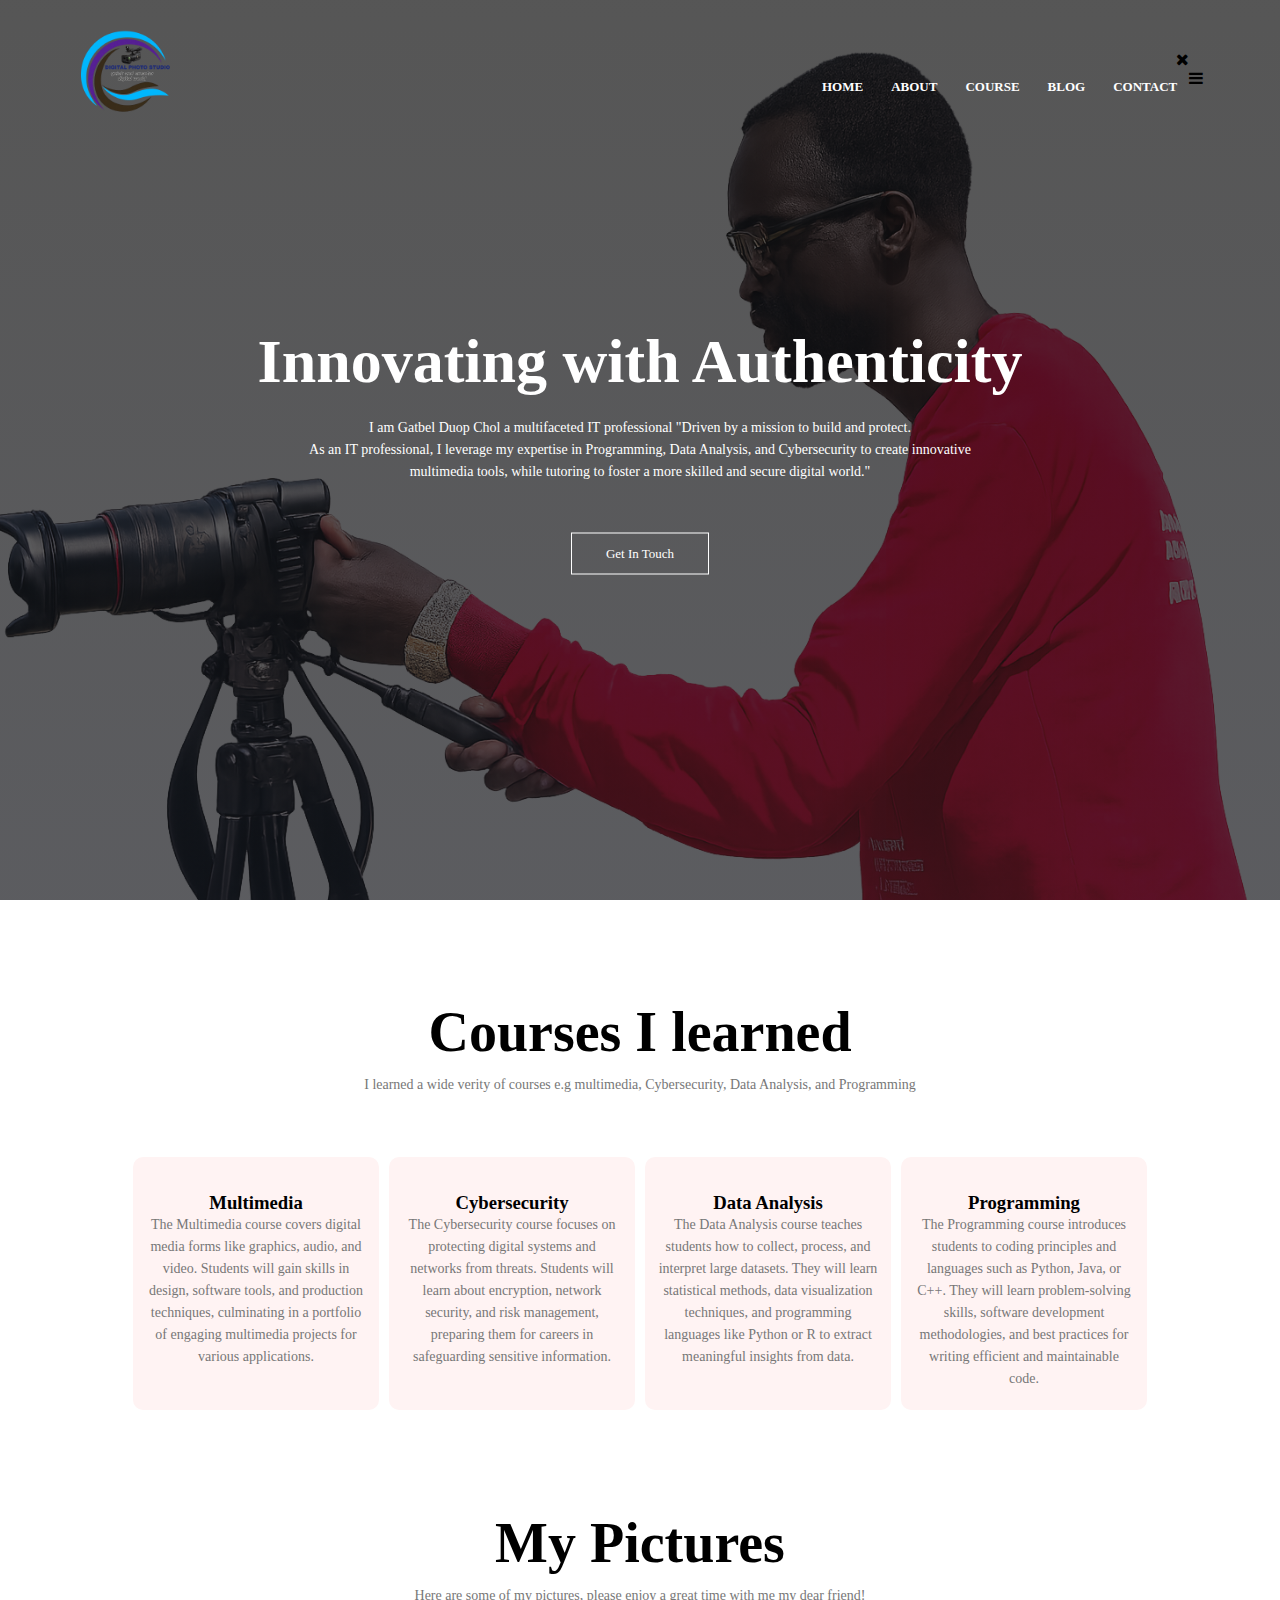
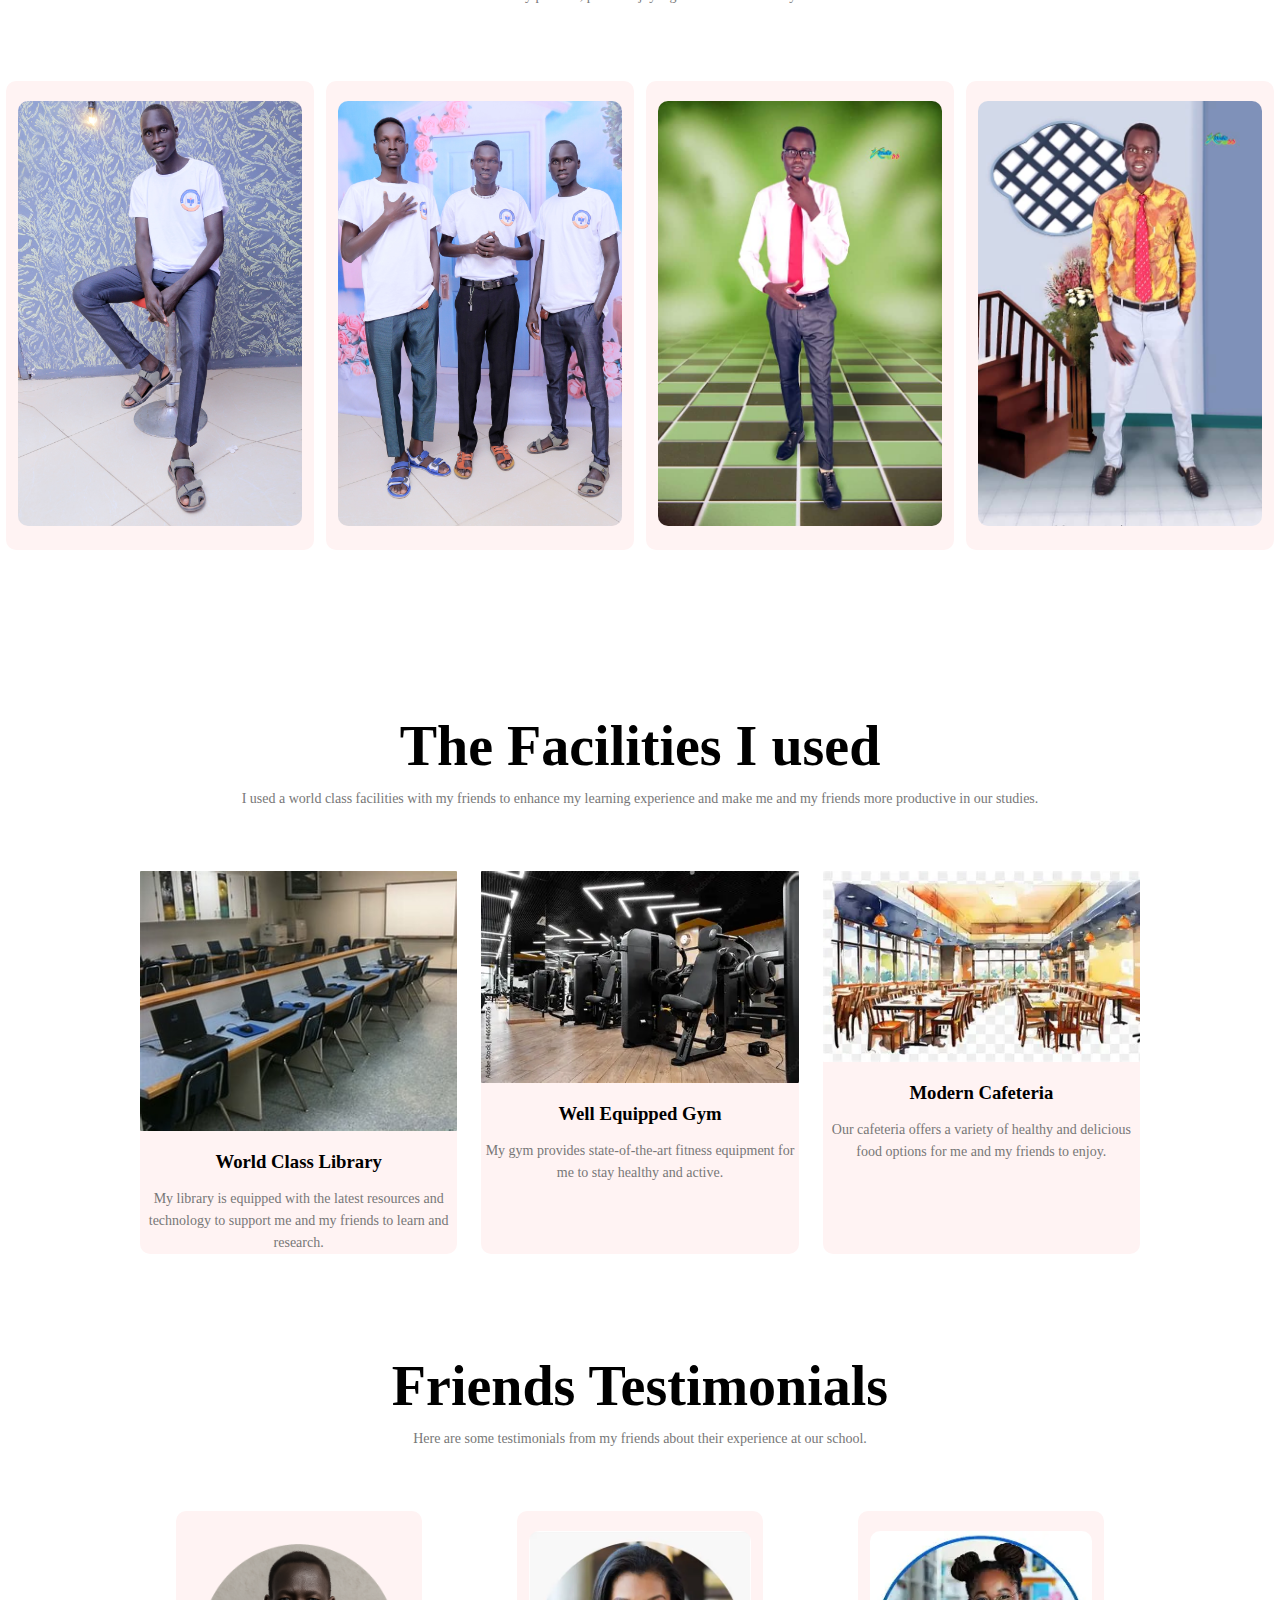
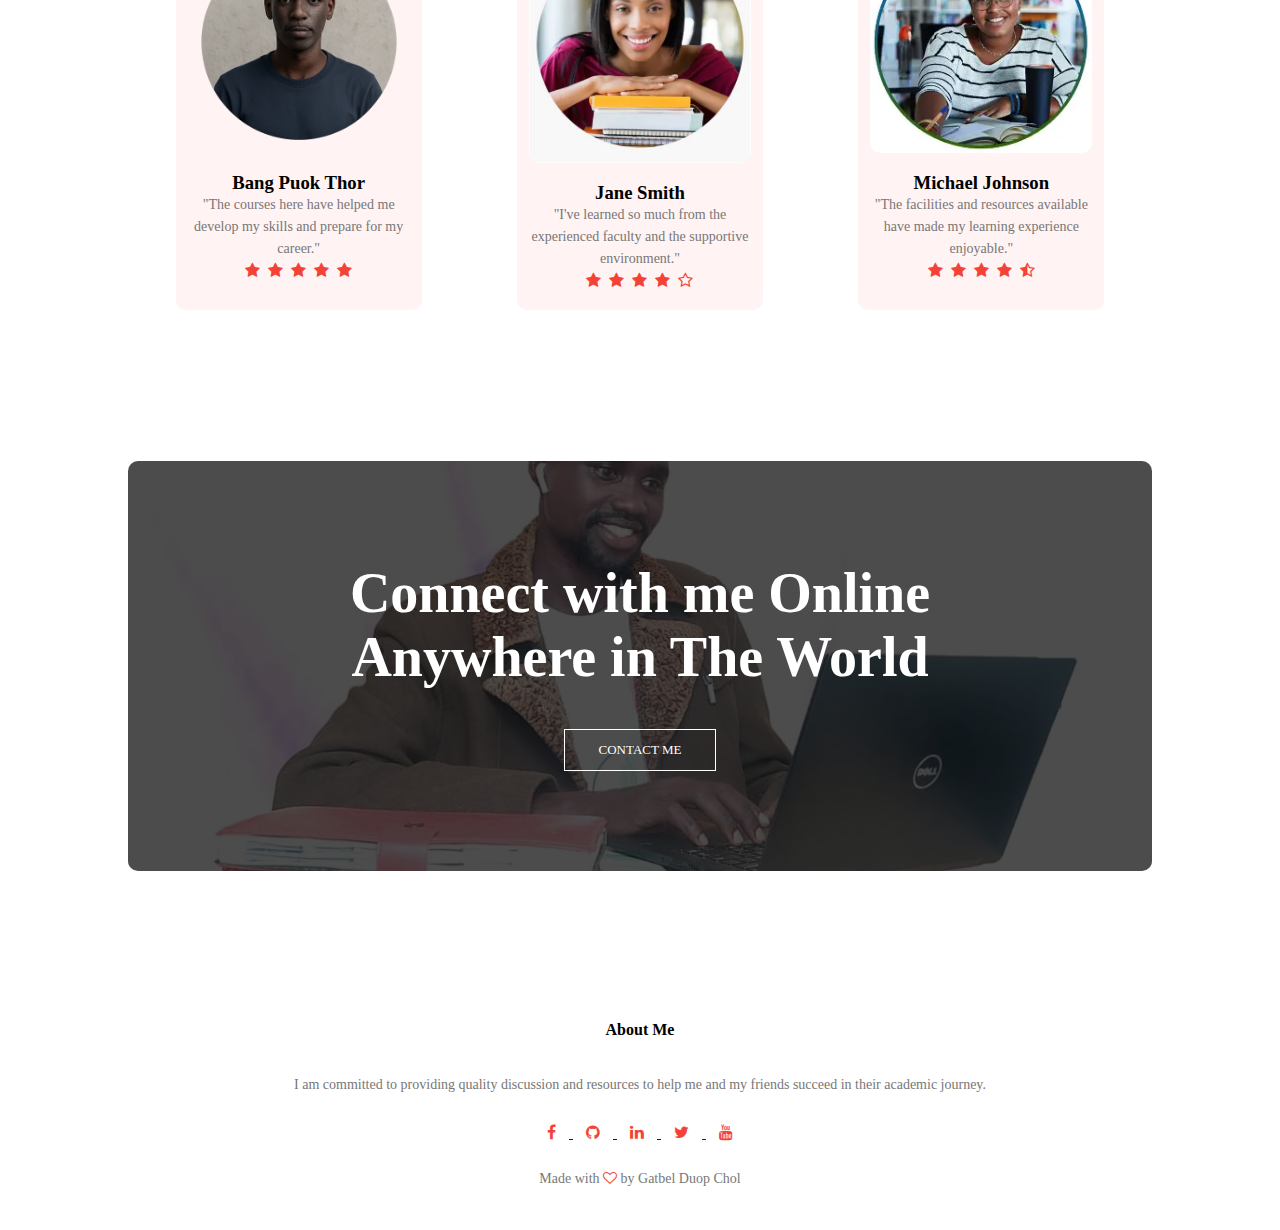
<file: index.html>
<!DOCTYPE html>
<html lang="en">
<head>
    <meta charset="UTF-8">
    <meta name="viewport" content="width=device-width, initial-scale=1.0">
    <title>My Portfolio Website</title>
    <link rel="icon" href="log.png" type="log.png">
    <link rel="Stylesheet" href="style.css">
    <link rel="stylesheet" href="https://stackpath.bootstrapcdn.com/font-awesome/4.7.0/css/font-awesome.min.css">
</head>
<body>

    <section class="header">
        <nav>
            <a href="index.html"><img src="log.png"></a>
            
            <div class="nav-link" id ="navLinks">
                <i class="fa fa-times" onclick="hideMenu()"></i>

                <ul>
                    <li><a href="index.html">HOME</a></li>
                    <li><a href="about.html">ABOUT</a></li>
                    <li><a href="courses.html">COURSE</a></li>
                    <li><a href="blog.html">BLOG</a></li>
                    <li><a href="contact.html">CONTACT</a></li>
                </ul>
            </div>
            <i class="fa fa-bars" onclick="showMenu()"></i>

        </nav>
<div class="text-box">
    <h1>Innovating with Authenticity</h1>
    <p>I am <b>Gatbel Duop Chol</b> a multifaceted <b>IT</b> professional "Driven by a mission to build and protect. <br>As an IT professional, I leverage my expertise in <b>Programming,</b> <b>Data Analysis,</b>  <b>and Cybersecurity</b> to create innovative <br>multimedia tools, while tutoring to foster a more skilled and secure digital world."
</p> 
<a href="" class="hero-btn">Get In Touch</a>
</div>
    </section>

<!-----------Course section ends here------------>

<section class="courses">
    <h1>Courses I learned</h1>
    <p>I learned a wide verity of courses e.g multimedia, Cybersecurity, Data Analysis, and Programming</p>
    <div class="row">
        <div class="course-col">
            <h3>Multimedia</h3>
            <p>The Multimedia course covers digital media forms like graphics, audio, and video. Students will gain skills in design, software tools, and production techniques, culminating in a portfolio of engaging multimedia projects for various applications.</p>
        </div>
        <div class="course-col">
            <h3>Cybersecurity</h3>
            <p>The Cybersecurity course focuses on protecting digital systems and networks from threats. Students will learn about encryption, network security, and risk management, preparing them for careers in safeguarding sensitive information.</p>
        </div>
        <div class="course-col">
            <h3>Data Analysis</h3>
            <p>The Data Analysis course teaches students how to collect, process, and interpret large datasets. They will learn statistical methods, data visualization techniques, and programming languages like Python or R to extract meaningful insights from data.</p>
        </div>
        <div class="course-col">
            <h3>Programming</h3>
            <p>The Programming course introduces students to coding principles and languages such as Python, Java, or C++. They will learn problem-solving skills, software development methodologies, and best practices for writing efficient and maintainable code.</p>
        </div>
    </div>
</section>

<!-----------My pictures------------>

<section class="pictures">

<h1>My Pictures</h1>
<p>Here are some of my pictures, please enjoy a great time with me my dear friend!</p>
<div class="row">
    <div class="course-col">
        <img src="gat (2).jpg">
    </div>
    <div class="course-col">
        <img src="wa.jpg">
    </div>
    <div class="course-col">
        <img src="IMG-20230302-WA0082-1.jpg">
    </div>
    <div class="course-col">
        <img src="gat (1).jpg">
    </div>
</section>


<!------------Facilities section-------------->

<section class="facilities">
    <h1>The Facilities I used</h1>
    <p>I used a  world class facilities with my friends to enhance my learning experience and make me and my friends more productive in our studies.</p>

    <div class="row">
        <div class="facilities-col">
            <img src="lab 2.jpg">
            <h3>World Class Library</h3>
            <p>My library is equipped with the latest resources and technology to support me and my friends to learn and research.</p>
        </div>
        <div class="facilities-col">
            <img src="gmy.webp">
            <h3>Well Equipped Gym</h3>
            <p>My gym provides state-of-the-art fitness equipment for me to stay healthy and active.</p>
        </div>
        <div class="facilities-col">
            <img src="cafe.webp">
            <h3>Modern Cafeteria</h3>
            <p>Our cafeteria offers a variety of healthy and delicious food options for me and my friends to enjoy.</p>
        </div>
    </div>

</section>

<!------------testimonials----------->
<section class="testimonials">
    <h1>Friends Testimonials</h1>
    <p>Here are some testimonials from my friends about their experience at our school.</p>
    <div class="row">
        <div class="course-col">
            <img src="gatbel.png">
            <h3>Bang Puok Thor</h3>
            <p>"The courses here have helped me develop my skills and prepare for my career."</p>
            <i class="fa fa-star"></i>
            <i class="fa fa-star"></i>
            <i class="fa fa-star"></i>
            <i class="fa fa-star"></i>
            <i class="fa fa-star"></i>

        </div>
        <div class="course-col">
            <img src="OIP.webp">
            <h3>Jane Smith</h3>
            <p>"I've learned so much from the experienced faculty and the supportive environment."</p>
            <i class="fa fa-star"></i>
            <i class="fa fa-star"></i>
            <i class="fa fa-star"></i>
            <i class="fa fa-star"></i>
            <i class="fa fa-star-o"></i>

        </div>
        <div class="course-col">
            <img src="OIP (1).webp">
            <h3>Michael Johnson</h3>
            <p>"The facilities and resources available have made my learning experience enjoyable."</p>
            <i class="fa fa-star"></i>
            <i class="fa fa-star"></i>
            <i class="fa fa-star"></i>
            <i class="fa fa-star"></i>
            <i class="fa fa-star-half-o"></i>
    </div>
</section>

<!--------------Call To Action------------>

<section class="cta">
    <h1>Connect with me Online <br>Anywhere in The World</h1>
    <a href="" class="hero-btn">CONTACT ME</a>
</section>

<!--------Footer section ends here-------->
<section class="footer">
    <h4>About Me</h4>
    <p>I am committed to providing quality discussion and resources to help me and my friends succeed in their academic journey.</p>
    <div class="icons">
        
        <a href="https://web.facebook.com/gatbel.duop.chol">
            <i class="fa fa-facebook"></i>
        </a>
        <a href="https://github.com/gatbelduop">
            <i class="fa fa-github"></i>
        </a>
        <a href="https://linkedin.com/in/gatbel-duop-chol">
            <i class="fa fa-linkedin"></i>
        </a>
        <a href="https://x.com/GChol63991">
            <i class="fa fa-twitter"></i>
        </a>
        <a href="https://www.youtube.com/@gatbelduop">
            <i class="fa fa-youtube"></i>
        </a>
    </div>
    <p>Made with <i class="fa fa-heart-o"></i> by Gatbel Duop Chol</p>
</section>


<!--------JavaScript section for mobile menu-------->
    <script>
        var navLinks = document.getElementById("navLinks");

        function showMenu(){
            navLinks.style.right = "0";
        }
        function hideMenu(){
            navLinks.style.right = "-200px";
        }

    </script>

</body>
</html>
</file>
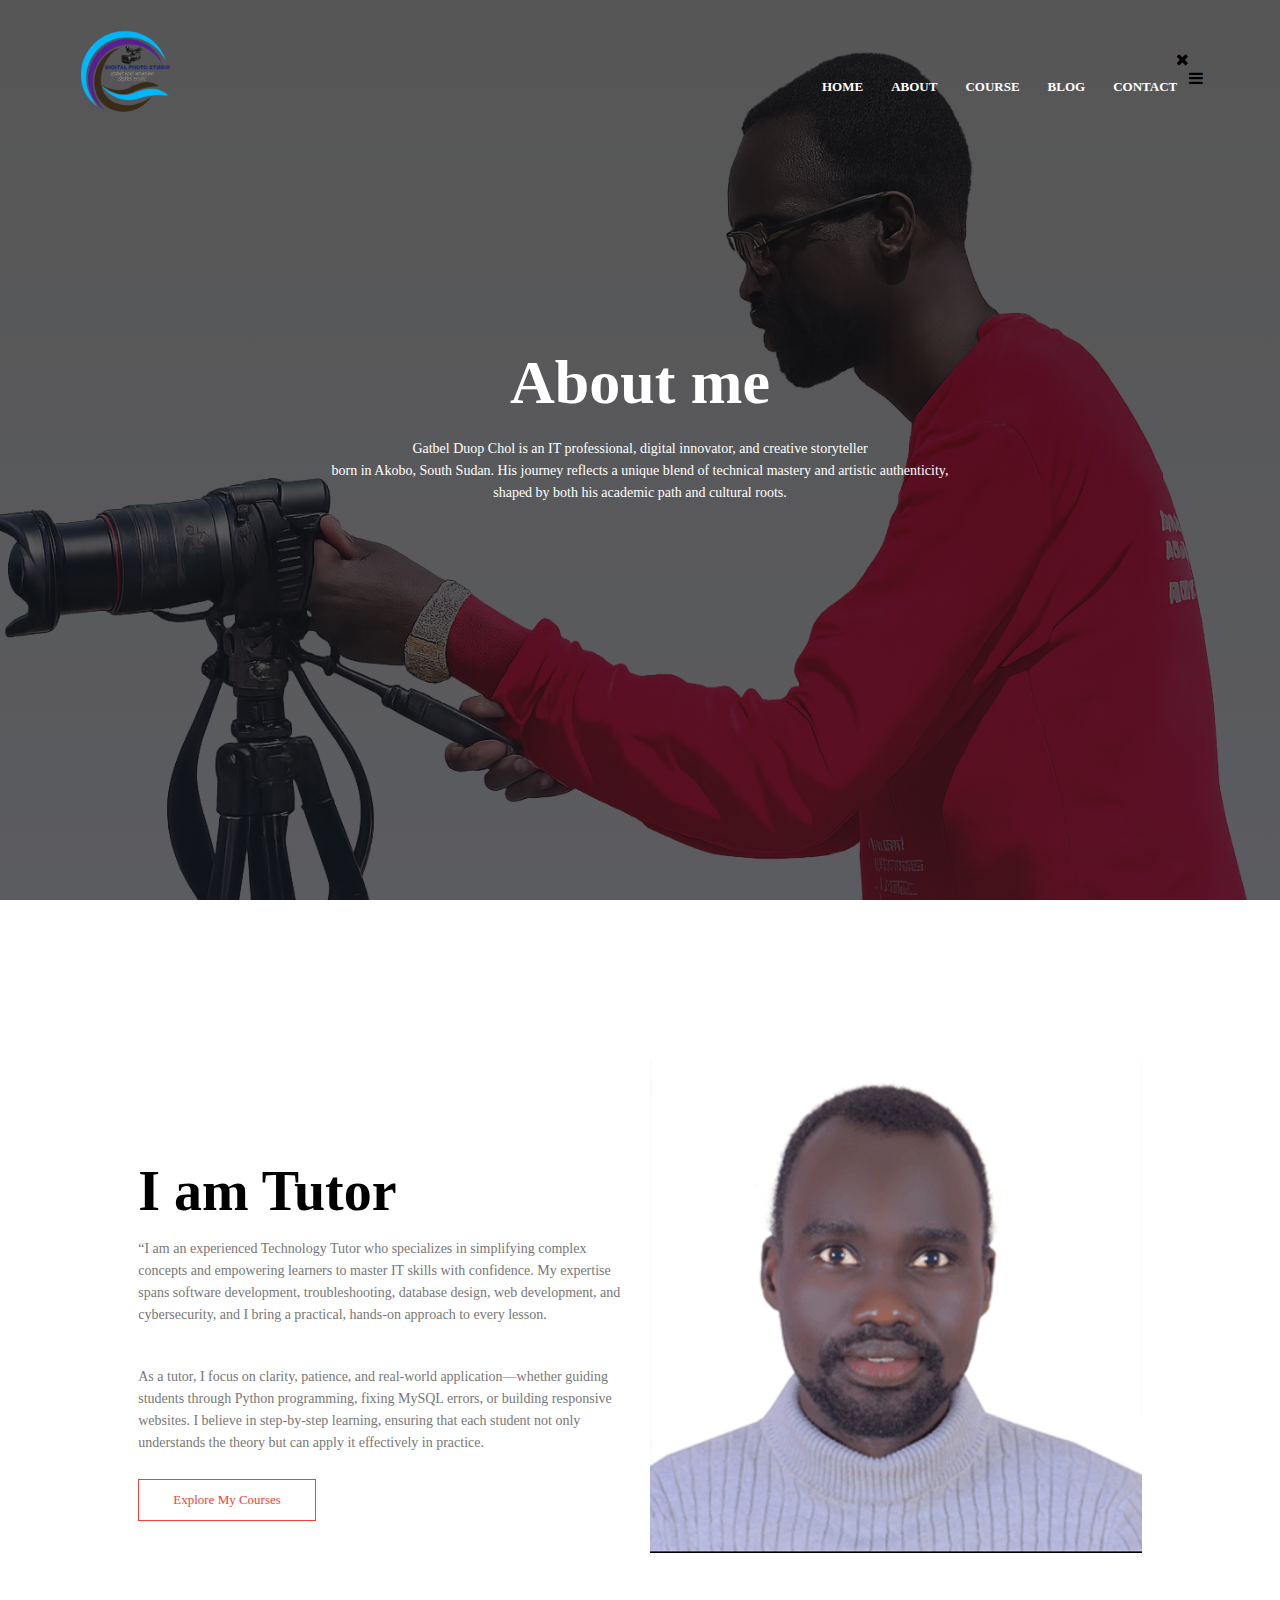
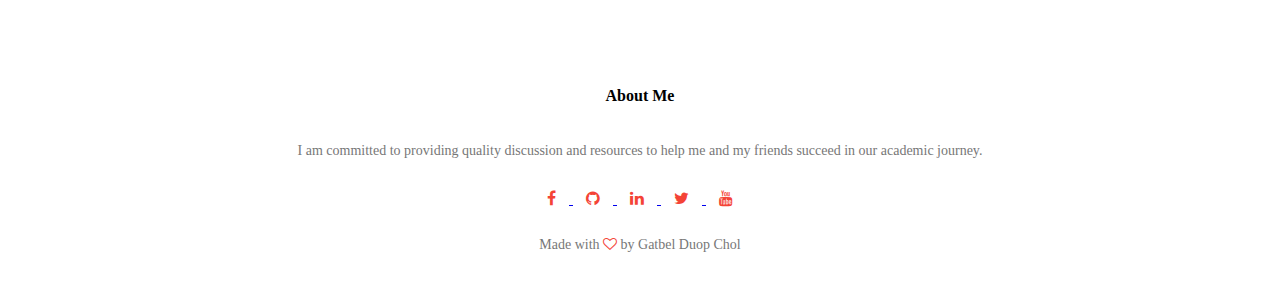
<file: about.html>
<!DOCTYPE html>
<html lang="en">
<head>
    <meta charset="UTF-8">
    <meta name="viewport" content="width=device-width, initial-scale=1.0">
    <title>My Portfolio Website</title>
    <link rel="icon" href="log.png" type="log.png">
    <link rel="Stylesheet" href="style.css">
    <link rel="stylesheet" href="https://stackpath.bootstrapcdn.com/font-awesome/4.7.0/css/font-awesome.min.css">
</head>
<body>

    <section class="header">
        <nav>
            <a href="index.html"><img src="log.png"></a>
            
            <div class="nav-link" id ="navLinks">
                <i class="fa fa-times" onclick="hideMenu()"></i>

                <ul>
                    <li><a href="index.html">HOME</a></li>
                    <li><a href="about.html">ABOUT</a></li>
                    <li><a href="courses.html">COURSE</a></li>
                    <li><a href="blog.html">BLOG</a></li>
                    <li><a href="contact.html">CONTACT</a></li>
                </ul>
            </div>
            <i class="fa fa-bars" onclick="showMenu()"></i>

        </nav>
<div class="text-box">
    <h1>About me</h1>
    <p>Gatbel Duop Chol is an IT professional, digital innovator, and creative storyteller <br>born in Akobo, South Sudan. His journey reflects a unique blend of technical mastery and artistic authenticity, <br>shaped by both his academic path and cultural roots.</p>
</div>
    </section>

<!------------About us contents---------------->

<section class="about-us">
    <div class="row">
        <div class="about-col">
            <h1>I am Tutor</h1>
            <p>“I am an experienced Technology Tutor who specializes in simplifying complex concepts and empowering learners to master IT skills with confidence. My expertise spans software development, troubleshooting, database design, web development, and cybersecurity, and I bring a practical, hands-on approach to every lesson.</p>

            <p>As a tutor, I focus on clarity, patience, and real-world application—whether guiding students through Python programming, fixing MySQL errors, or building responsive websites. I believe in step-by-step learning, ensuring that each student not only understands the theory but can apply it effectively in practice.</p>            
            
            <a href="" class="hero-btn red-btn">Explore My Courses</a>
        </div>
            <div class="about-col">
                <img src="gatbel 2.png">

            </div>
    </div>
</section>

<!--------Footer section ends here-------->

<section class="footer">
    <h4>About Me</h4>
    <p>I am committed to providing quality discussion and resources to help me and my friends succeed in our academic journey.</p>    
    
    <div class="icons">
        <a href="https://web.facebook.com/gatbel.duop.chol">
            <i class="fa fa-facebook"></i>
        </a>
        <a href="https://github.com/gatbelduop">
            <i class="fa fa-github"></i>
        </a>
        <a href="https://linkedin.com/in/gatbel-duop-chol">
            <i class="fa fa-linkedin"></i>
        </a>
        <a href="https://x.com/GChol63991">
            <i class="fa fa-twitter"></i>
        </a>
        <a href="https://www.youtube.com/@gatbelduop">
            <i class="fa fa-youtube"></i>
        </a>
    </div>
    <p>Made with <i class="fa fa-heart-o"></i> by Gatbel Duop Chol</p>
</section>


<!--------JavaScript section for mobile menu-------->

    <script>
        var navLinks = document.getElementById("navLinks");

        function showMenu(){
            navLinks.style.right = "0";
        }
        function hideMenu(){
            navLinks.style.right = "-200px";
        }

    </script>

</body>
</html>
</file>
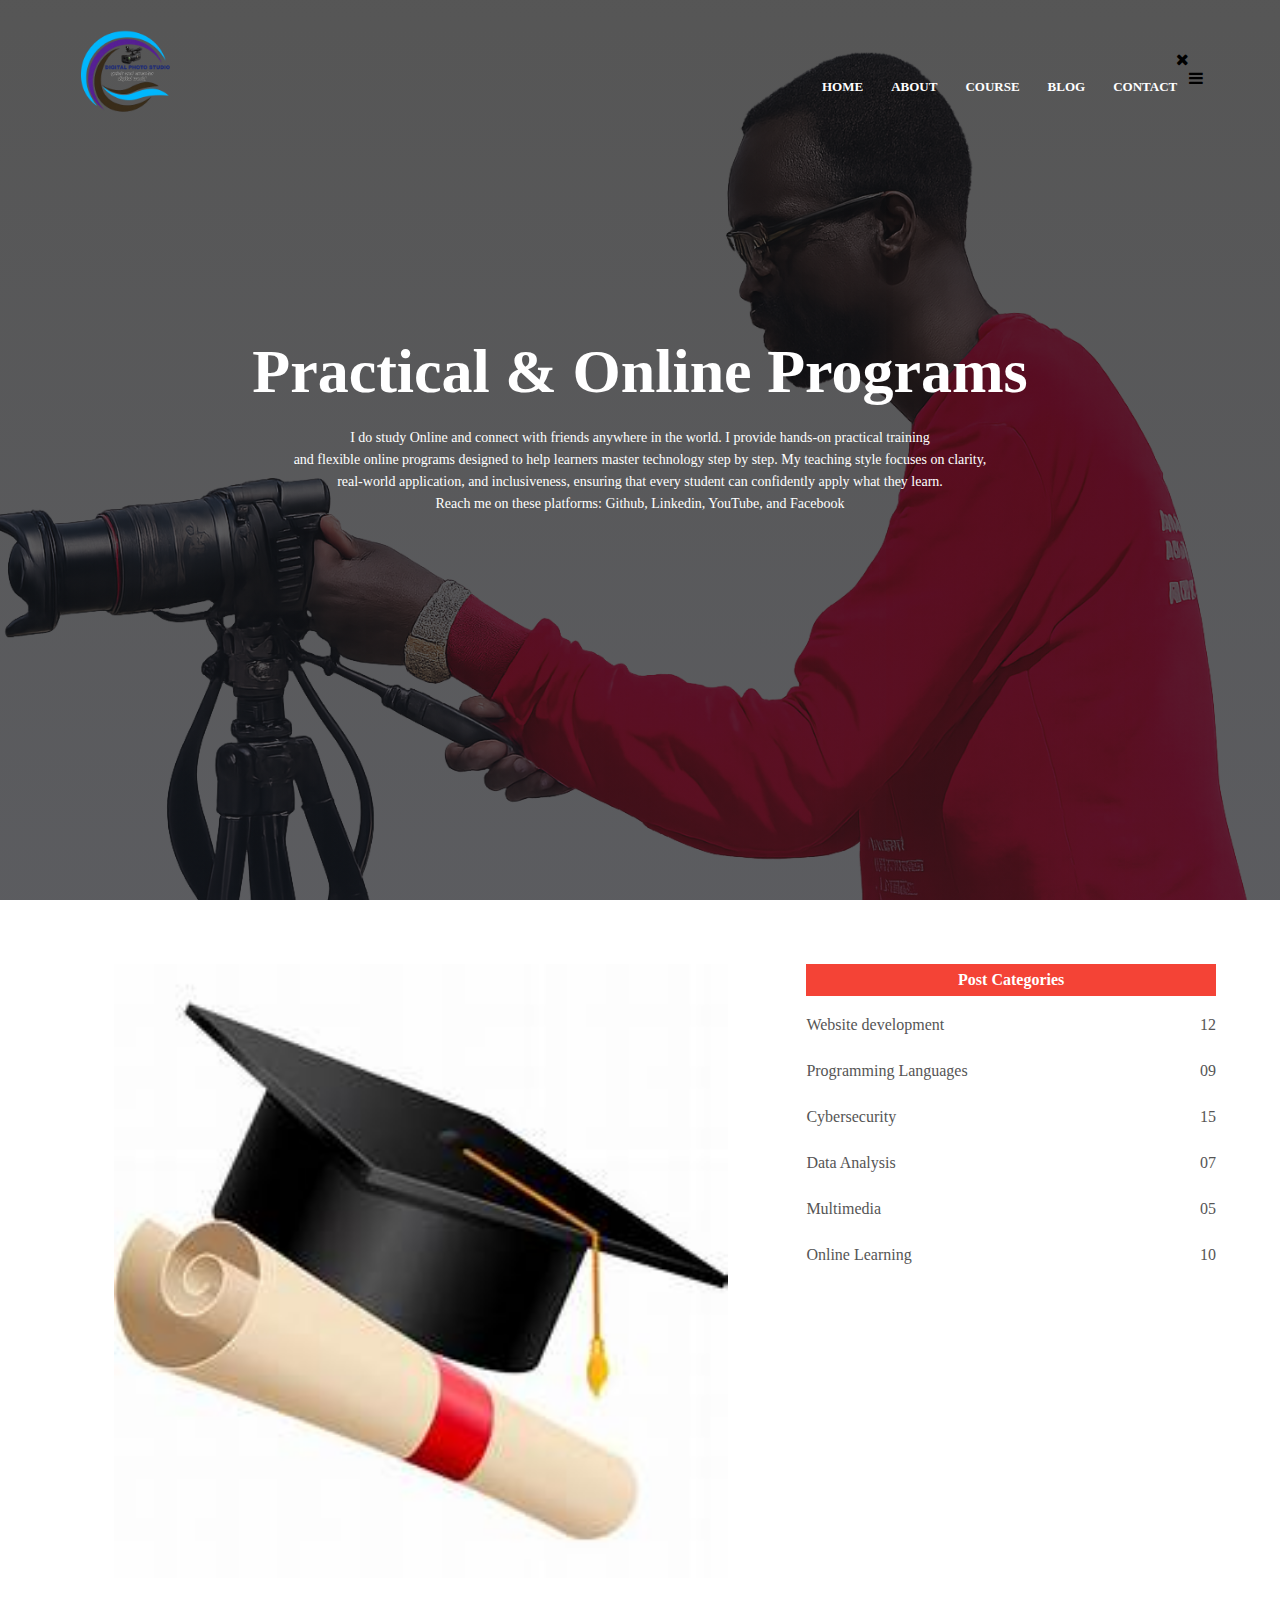
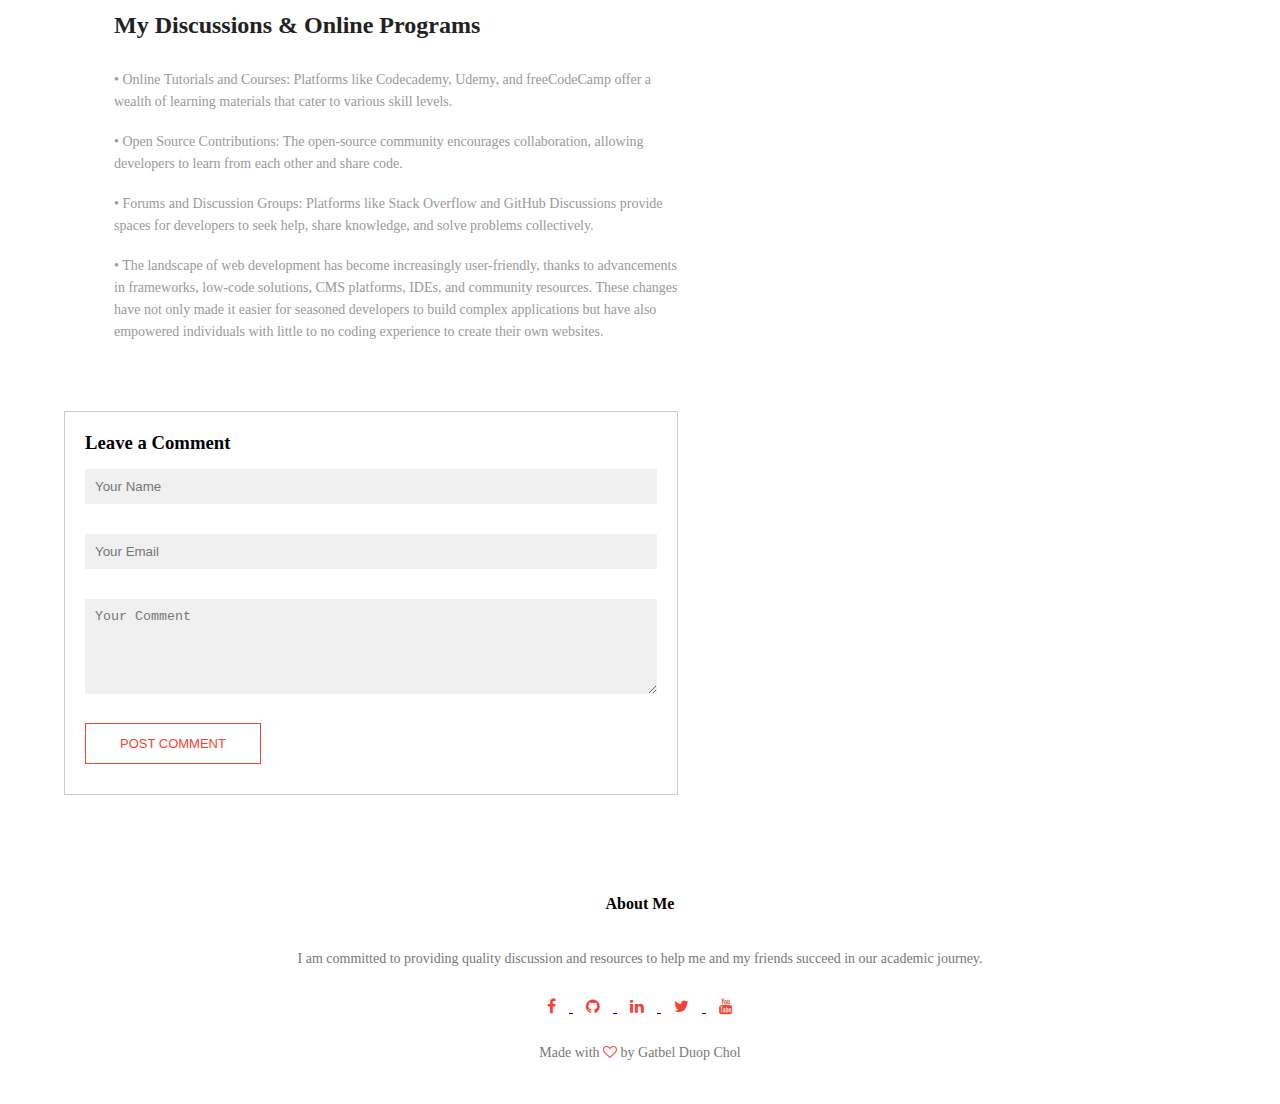
<file: blog.html>
<!DOCTYPE html>
<html lang="en">
<head>
    <meta charset="UTF-8">
    <meta name="viewport" content="width=device-width, initial-scale=1.0">
    <title>My Portfolio Website</title>
    <link rel="icon" href="log.png" type="log.png">
    <link rel="Stylesheet" href="style.css">
    <link rel="stylesheet" href="https://stackpath.bootstrapcdn.com/font-awesome/4.7.0/css/font-awesome.min.css">
</head>
<body>
    
    <section class="header">
        <nav>
            <a href="index.html"><img src="log.png"></a>
            
            <div class="nav-link" id ="navLinks">
                <i class="fa fa-times" onclick="hideMenu()"></i>

                <ul>
                    <li><a href="index.html">HOME</a></li>
                    <li><a href="about.html">ABOUT</a></li>
                    <li><a href="courses.html">COURSE</a></li>
                    <li><a href="blog.html">BLOG</a></li>
                    <li><a href="contact.html">CONTACT</a></li>
                </ul>
            </div>
            <i class="fa fa-bars" onclick="showMenu()"></i>

        </nav>
<div class="text-box">
    <h1>Practical & Online Programs</h1>
    <p>I do study Online and connect with friends anywhere in the world. I provide hands-on practical training<br> and flexible online programs designed to help learners master technology step by step. My teaching style focuses on clarity, <br>real-world application, and inclusiveness, ensuring that every student can confidently apply what they learn. <br>Reach me on these platforms: <b>Github, Linkedin, YouTube, and Facebook</b></p>
</div>
    </section>
<!----------------------Blog page Content--------------------------->

<section class="row">
    <div class="blog-left">
        <img src="Certificate.jpg">
        <h2>My Discussions & Online Programs</h2>
        <p>• Online Tutorials and Courses: Platforms like Codecademy, Udemy, and freeCodeCamp offer a wealth of learning materials that cater to various skill levels.</p><br>
        <p>• Open Source Contributions: The open-source community encourages collaboration, allowing developers to learn from each other and share code.</p><br>
        <p>• Forums and Discussion Groups: Platforms like Stack Overflow and GitHub Discussions provide spaces for developers to seek help, share knowledge, and solve problems collectively.</p><br>
        <p>• The landscape of web development has become increasingly user-friendly, thanks to advancements in frameworks, low-code solutions, CMS platforms, IDEs, and community resources. These changes have not only made it easier for seasoned developers to build complex applications but have also empowered individuals with little to no coding experience to create their own websites. </p><br>
    

    <div class="comment-box">
        <h3>Leave a Comment</h3>
        <form class="comment-form">
            <input type="text" placeholder="Your Name">
            <input type="email" placeholder="Your Email">
            <textarea rows="5" placeholder="Your Comment"></textarea>
            <button type="submit" class="hero-btn red-btn">POST COMMENT</button>
        </form>
    </div>

</div>
    <div class="blog-right">
        <h3>Post Categories</h3>
        <div>
            <span>Website development</span>
            <span>12</span>

        </div>
        <div>
            <span>Programming Languages</span>
            <span>09</span>
        </div>
        <div>
            <span>Cybersecurity</span>
            <span>15</span>
        </div>
        <div>
            <span>Data Analysis</span>
            <span>07</span>
        </div>
        <div>
            <span>Multimedia</span>
            <span>05</span>
        </div>
        <div>
            <span>Online Learning</span>
            <span>10</span>
        </div>
    </div>

</section>






<!--------------------Our facilities------------------->







<!--------Footer section ends here------------------------->
<section class="footer">
    <h4>About Me</h4>
    <p>I am committed to providing quality discussion and resources to help me and my friends succeed in our academic journey.</p>    <div class="icons">
        
        <a href="https://web.facebook.com/gatbel.duop.chol">
            <i class="fa fa-facebook"></i>
        </a>
        <a href="https://github.com/gatbelduop">
            <i class="fa fa-github"></i>
        </a>
        <a href="https://linkedin.com/in/gatbel-duop-chol">
            <i class="fa fa-linkedin"></i>
        </a>
        <a href="https://x.com/GChol63991">
            <i class="fa fa-twitter"></i>
        </a>
        <a href="https://www.youtube.com/@gatbelduop">
            <i class="fa fa-youtube"></i>
        </a>
    </div>
    <p>Made with <i class="fa fa-heart-o"></i> by Gatbel Duop Chol</p>
</section>


<!--------JavaScript section for mobile menu-------->

    <script>
        var navLinks = document.getElementById("navLinks");

        function showMenu(){
            navLinks.style.right = "0";
        }
        function hideMenu(){
            navLinks.style.right = "-200px";
        }

    </script>

</body>
</html>
</file>
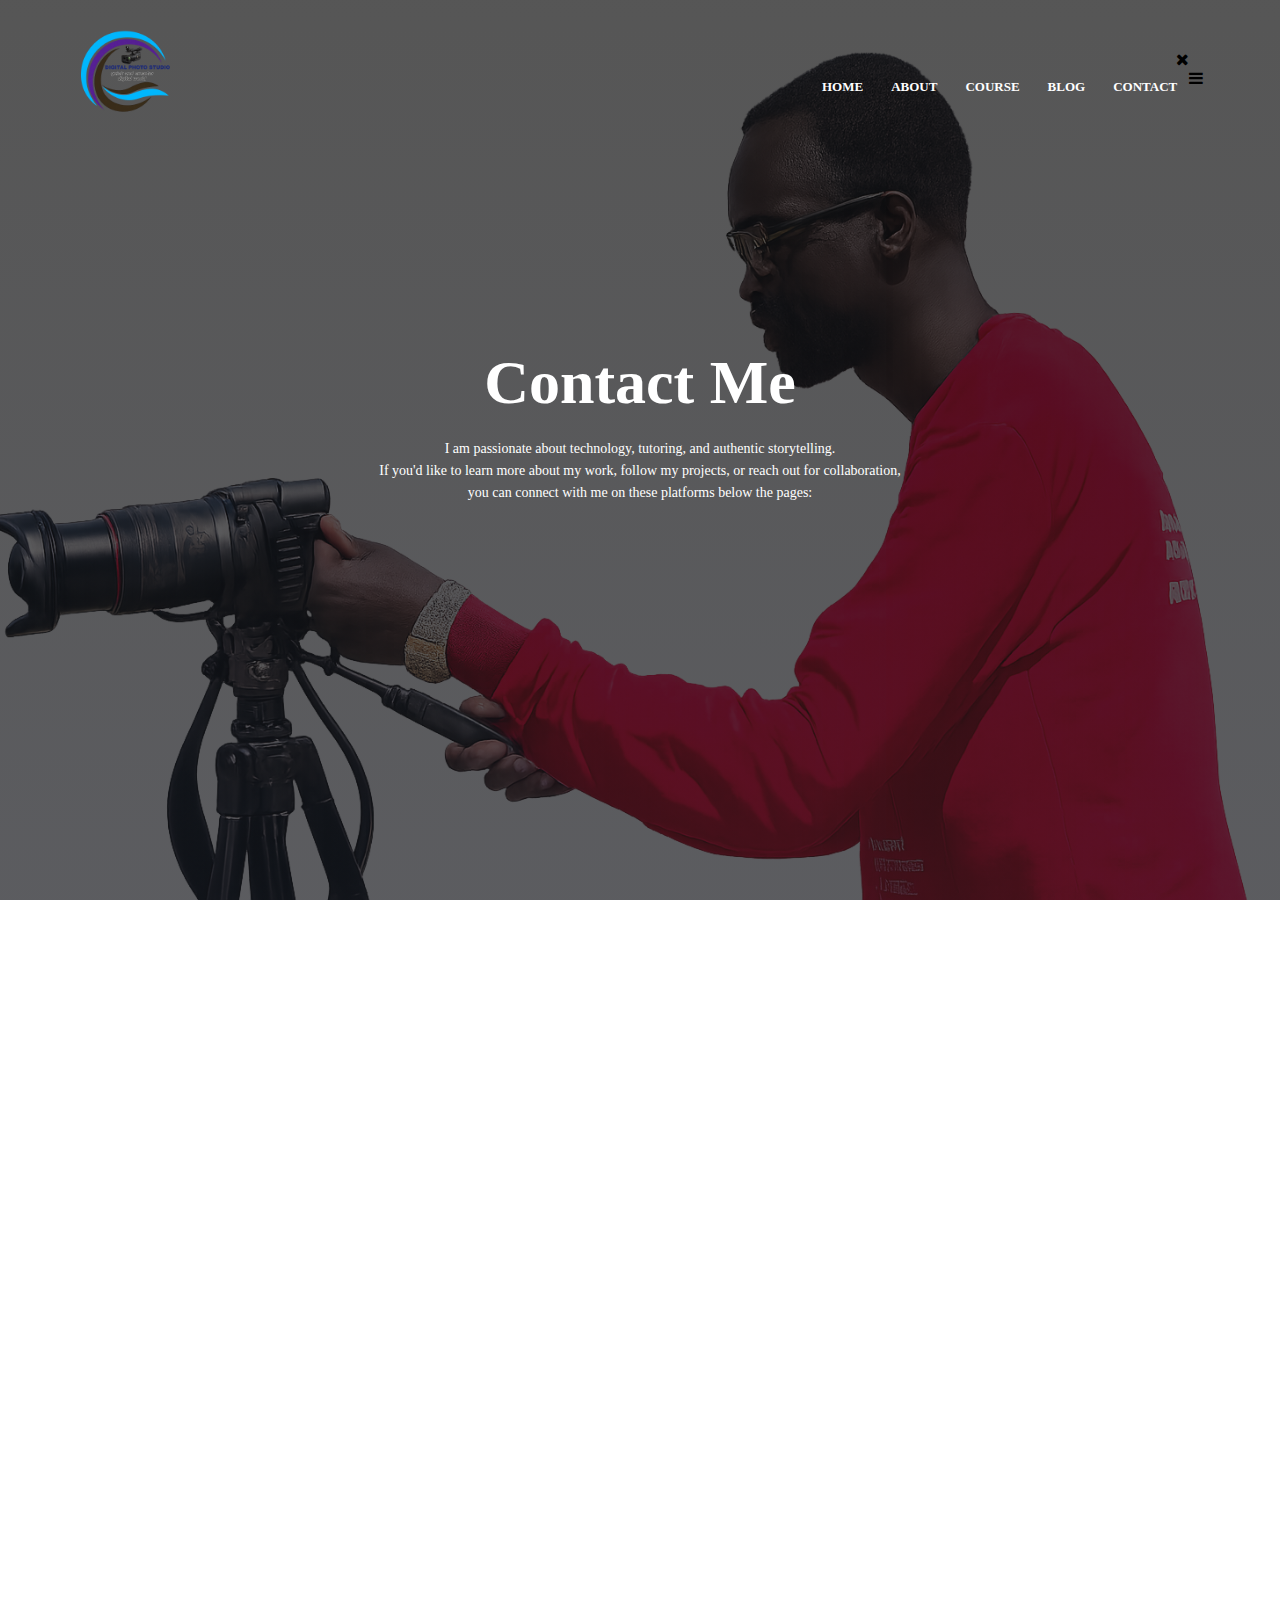
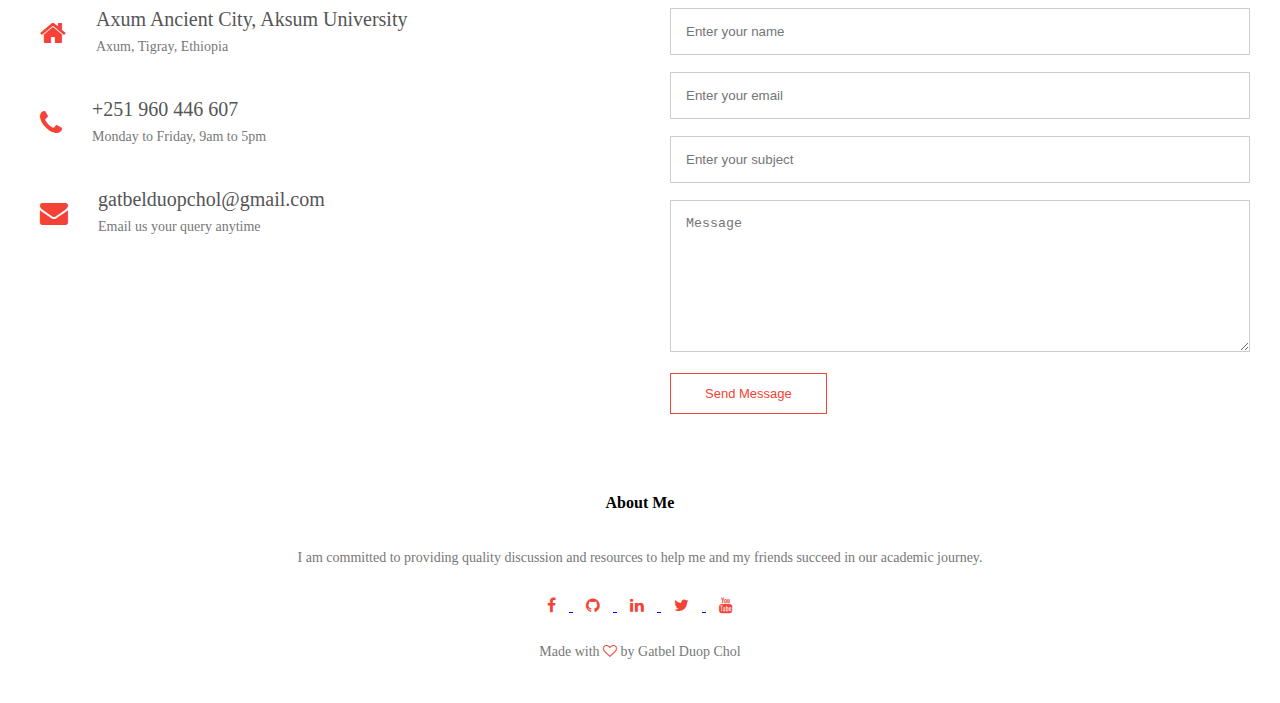
<file: contact.html>
<!DOCTYPE html>
<html lang="en">
<head>
    <meta charset="UTF-8">
    <meta name="viewport" content="width=device-width, initial-scale=1.0">
    <title>My Portfolio Website</title>
    <link rel="icon" href="log.png" type="log.png">
    <link rel="Stylesheet" href="style.css">
    <link rel="stylesheet" href="https://stackpath.bootstrapcdn.com/font-awesome/4.7.0/css/font-awesome.min.css">
</head>
<body>
    
    <section class="header">
        <nav>
            <a href="index.html"><img src="log.png"></a>
            
            <div class="nav-link" id ="navLinks">
                <i class="fa fa-times" onclick="hideMenu()"></i>

                <ul>
                    <li><a href="index.html">HOME</a></li>
                    <li><a href="about.html">ABOUT</a></li>
                    <li><a href="courses.html">COURSE</a></li>
                    <li><a href="blog.html">BLOG</a></li>
                    <li><a href="contact.html">CONTACT</a></li>
                </ul>
            </div>
            <i class="fa fa-bars" onclick="showMenu()"></i>

        </nav>
<div class="text-box">
    <h1>Contact Me</h1>
    <p>I am passionate about technology, tutoring, and authentic storytelling. <br>If you'd like to learn more about my work, follow my projects, or reach out for collaboration, <br>you can connect with me on these platforms below the pages:</p>

</div>
    </section>

    <!--------Contact section starts here------------------------->

    <section class="location">
        <iframe src="https://www.google.com/maps/embed?pb=!1m14!1m12!1m3!1d15477.698507678657!2d38.71170750422973!3d14.111107793745195!2m3!1f0!2f0!3f0!3m2!1i1024!2i768!4f13.1!5e0!3m2!1sen!2set!4v1770743558068!5m2!1sen!2set" 
        width="600" height="450" style="border:0;" allowfullscreen="" loading="lazy" referrerpolicy="no-referrer-when-downgrade"></iframe>

    </section>

    <section class="contact us">

    <div class="row">
            <div class="contact-col">
                <div>
                    <i class="fa fa-home"></i>
                    <span>
                        <h5>Axum Ancient City, Aksum University</h5>
                        <p>Axum, Tigray, Ethiopia</p>
                    </span>
                </div>
                <div>
                    <i class="fa fa-phone"></i>
                    <span>
                        <h5>+251 960 446 607</h5>
                        <p>Monday to Friday, 9am to 5pm</p>
                    </span>
                </div>
                <div>
                    <i class="fa fa-envelope"></i>
                    <span>
                        <h5>gatbelduopchol@gmail.com</h5>
                        <p>Email us your query anytime</p>
                    </span>
                </div>
    </div>
                <div class="contact-col">
                    <form action="Form-handler.php" method="post">
                        <input type="text" name="name" placeholder="Enter your name" required>
                        <input type="email" name="email" placeholder="Enter your email" required>
                        <input type="text" name="subject" placeholder="Enter your subject" required>
                        <textarea rows="8" name="message" placeholder="Message" required></textarea>
                        <button type="submit" class="hero-btn red-btn">Send Message</button>
                    </form>

                </div>
    </section>



<!--------Footer section ends here------------------------->
<section class="footer">
    <h4>About Me</h4>
    <p>I am committed to providing quality discussion and resources to help me and my friends succeed in our academic journey.</p>    <div class="icons">
        
        <a href="https://web.facebook.com/gatbel.duop.chol">
            <i class="fa fa-facebook"></i>
        </a>
        <a href="https://github.com/gatbelduop">
            <i class="fa fa-github"></i>
        </a>
        <a href="https://linkedin.com/in/gatbel-duop-chol">
            <i class="fa fa-linkedin"></i>
        </a>
        <a href="https://x.com/GChol63991">
            <i class="fa fa-twitter"></i>
        </a>
        <a href="https://www.youtube.com/@gatbelduop">
            <i class="fa fa-youtube"></i>
        </a>
    </div>
    <p>Made with <i class="fa fa-heart-o"></i> by Gatbel Duop Chol</p>
</section>


<!--------JavaScript section for mobile menu-------->

    <script>
        var navLinks = document.getElementById("navLinks");

        function showMenu(){
            navLinks.style.right = "0";
        }
        function hideMenu(){
            navLinks.style.right = "-200px";
        }

    </script>

</body>
</html>
</file>
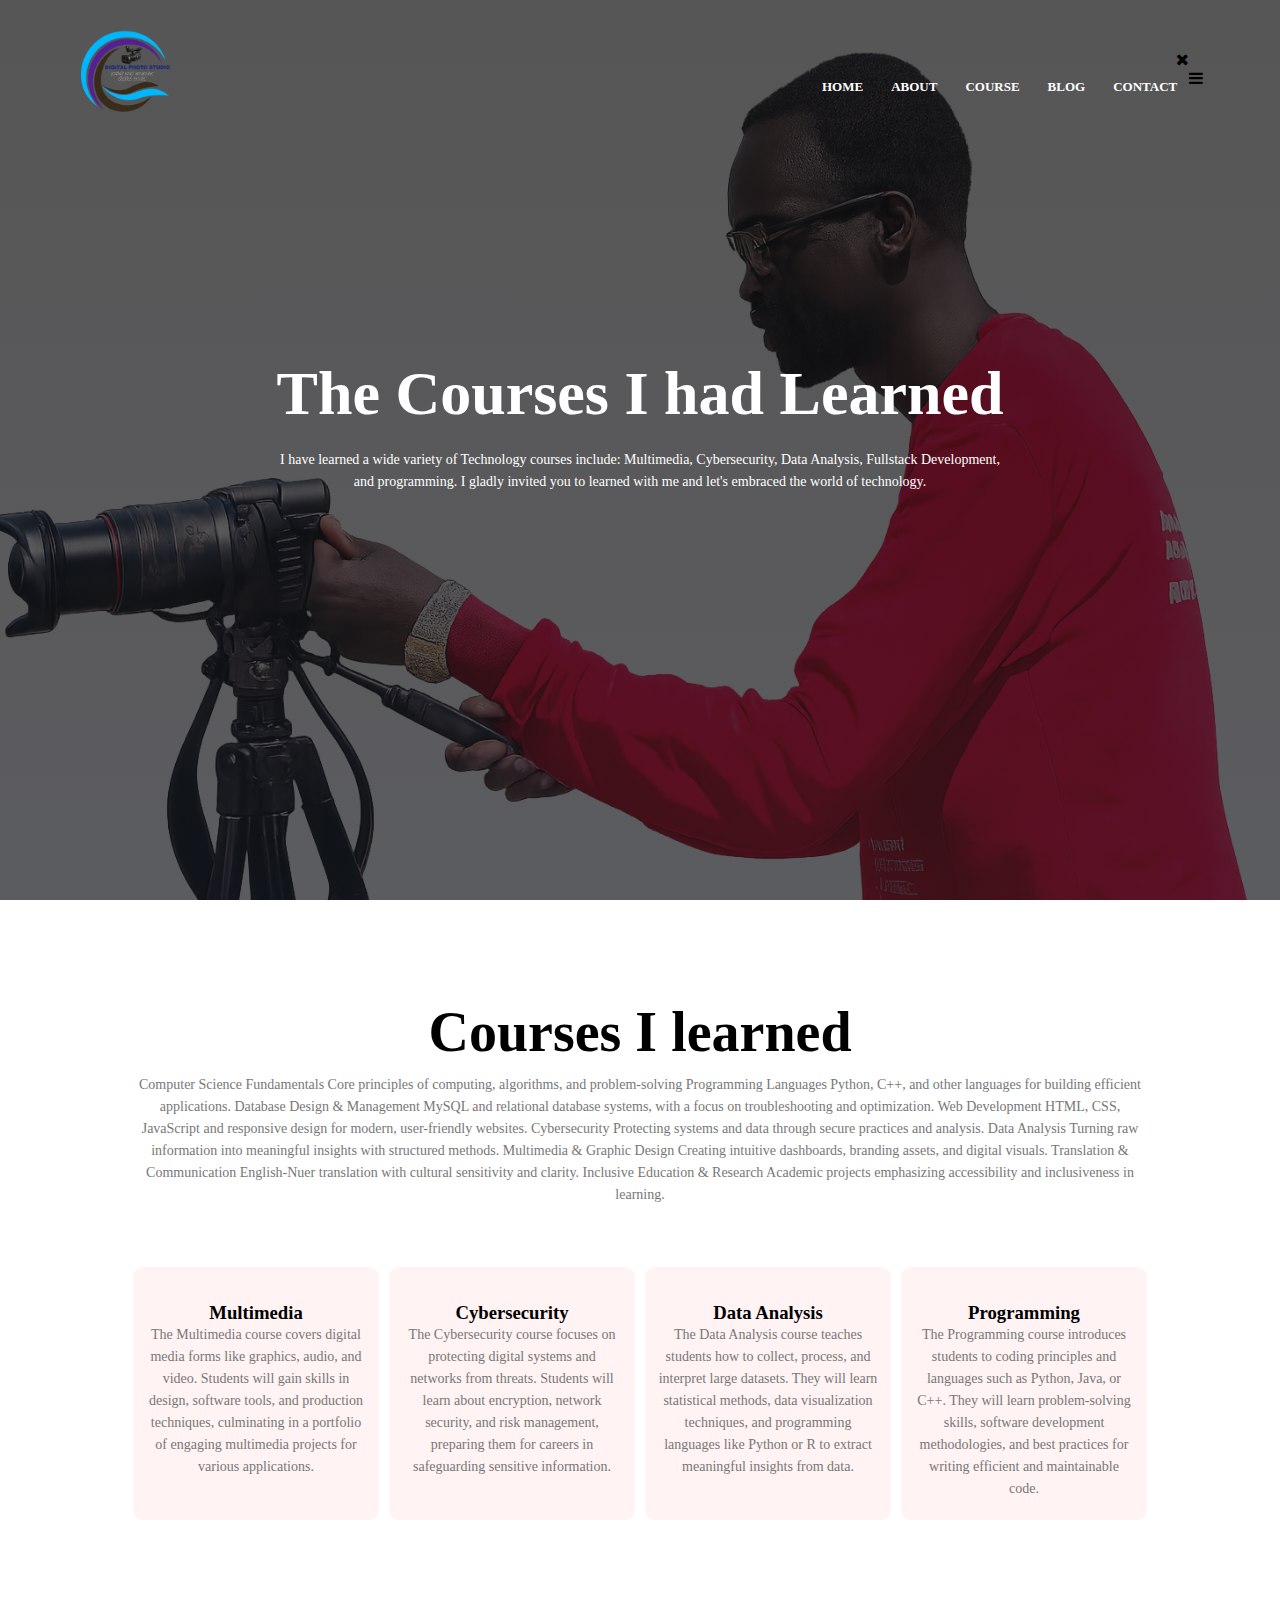
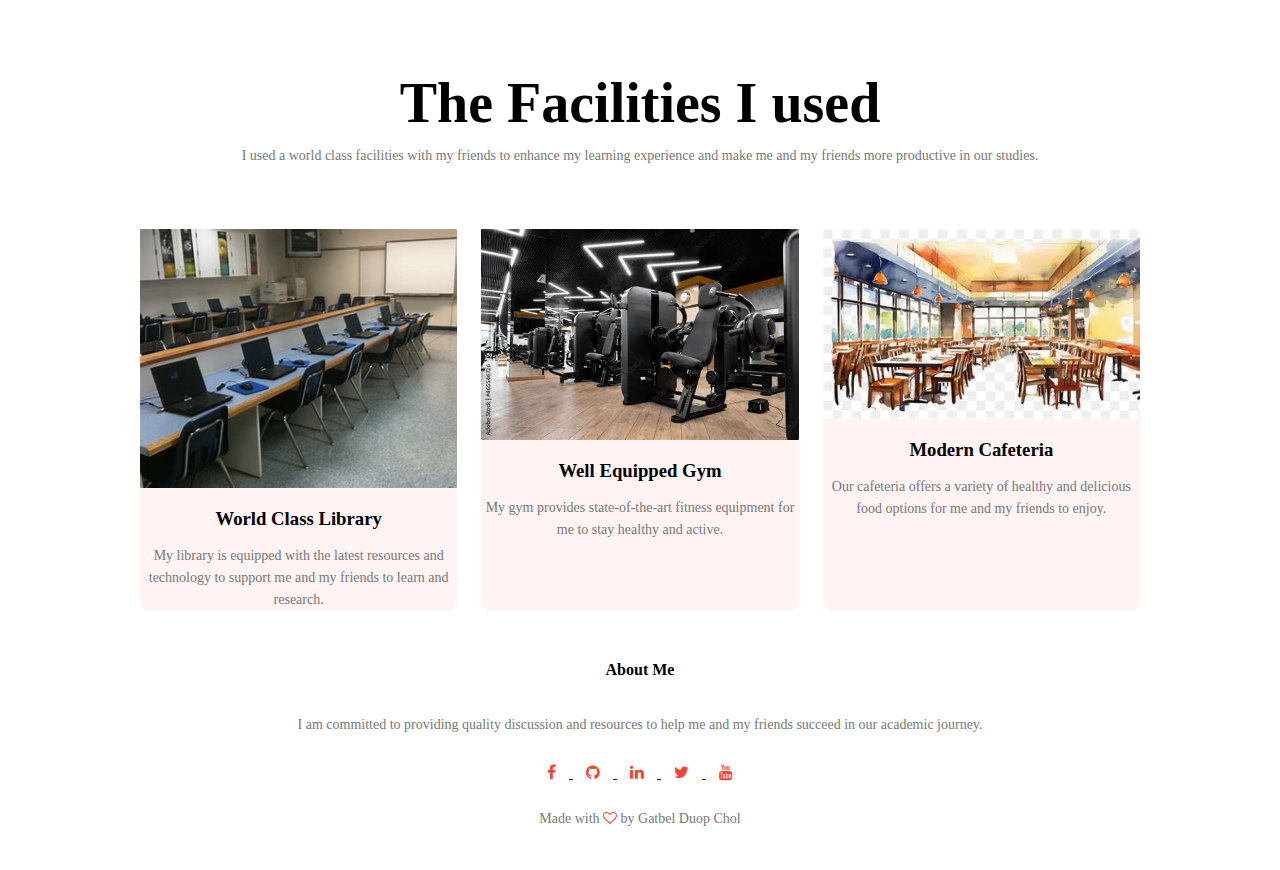
<file: courses.html>
<!DOCTYPE html>
<html lang="en">
<head>
    <meta charset="UTF-8">
    <meta name="viewport" content="width=device-width, initial-scale=1.0">
    <title>My Portfolio Website</title>
    <link rel="icon" href="log.png" type="log.png">
    <link rel="Stylesheet" href="style.css">
    <link rel="stylesheet" href="https://stackpath.bootstrapcdn.com/font-awesome/4.7.0/css/font-awesome.min.css">
</head>
<body>

    <section class="header">
        <nav>
            <a href="index.html"><img src="log.png"></a>
            
            <div class="nav-link" id ="navLinks">
                <i class="fa fa-times" onclick="hideMenu()"></i>

                <ul>
                    <li><a href="index.html">HOME</a></li>
                    <li><a href="about.html">ABOUT</a></li>
                    <li><a href="courses.html">COURSE</a></li>
                    <li><a href="blog.html">BLOG</a></li>
                    <li><a href="contact.html">CONTACT</a></li>
                </ul>
            </div>
            <i class="fa fa-bars" onclick="showMenu()"></i>

        </nav>
<div class="text-box">
    <h1>The Courses I had Learned</h1>
    <p>I have learned a wide variety of Technology courses include: <b>Multimedia, Cybersecurity, Data Analysis, Fullstack Development, <br>and programming.</b>  I gladly invited you to learned with me and let's embraced the world of technology.</p>

</div>
    </section>

<!--------------------Courses----------------------------->

<section class="courses">
    <h1>Courses I learned</h1>
    <p>Computer Science Fundamentals Core principles of computing, algorithms, and problem-solving

    Programming Languages  Python, C++, and other languages for building efficient applications.

    Database Design & Management MySQL and relational database systems, with a focus on troubleshooting and optimization.

    Web Development  HTML, CSS, JavaScript and responsive design for modern, user-friendly websites.

    Cybersecurity  Protecting systems and data through secure practices and analysis.

    Data Analysis  Turning raw information into meaningful insights with structured methods.

    Multimedia & Graphic Design  Creating intuitive dashboards, branding assets, and digital visuals.

    Translation & Communication  English-Nuer translation with cultural sensitivity and clarity.

    Inclusive Education & Research Academic projects emphasizing accessibility and inclusiveness in learning.</p>

    <div class="row">
        <div class="course-col">
            <h3>Multimedia</h3>
            <p>The Multimedia course covers digital media forms like graphics, audio, and video. Students will gain skills in design, software tools, and production techniques, culminating in a portfolio of engaging multimedia projects for various applications.</p>
        </div>
        <div class="course-col">
            <h3>Cybersecurity</h3>
            <p>The Cybersecurity course focuses on protecting digital systems and networks from threats. Students will learn about encryption, network security, and risk management, preparing them for careers in safeguarding sensitive information.</p>
        </div>
        <div class="course-col">
            <h3>Data Analysis</h3>
            <p>The Data Analysis course teaches students how to collect, process, and interpret large datasets. They will learn statistical methods, data visualization techniques, and programming languages like Python or R to extract meaningful insights from data.</p>
        </div>
        <div class="course-col">
            <h3>Programming</h3>
            <p>The Programming course introduces students to coding principles and languages such as Python, Java, or C++. They will learn problem-solving skills, software development methodologies, and best practices for writing efficient and maintainable code.</p>
        </div>
    </div>
</section>

<!--------------------Our facilities------------------->

<section class="facilities">
    <h1>The Facilities I used</h1>
    <p>I used a  world class facilities with my friends to enhance my learning experience and make me and my friends more productive in our studies.</p>

    <div class="row">
        <div class="facilities-col">
            <img src="lab 2.jpg">
            <h3>World Class Library</h3>
            <p>My library is equipped with the latest resources and technology to support me and my friends to learn and research.</p>
        </div>
        <div class="facilities-col">
            <img src="gmy.webp">
            <h3>Well Equipped Gym</h3>
            <p>My gym provides state-of-the-art fitness equipment for me to stay healthy and active.</p>
        </div>
        <div class="facilities-col">
            <img src="cafe.webp">
            <h3>Modern Cafeteria</h3>
            <p>Our cafeteria offers a variety of healthy and delicious food options for me and my friends to enjoy.</p>
        </div>
    </div>

</section>


<!--------Footer section ends here------------------------->
<section class="footer">
    <h4>About Me</h4>
    <p>I am committed to providing quality discussion and resources to help me and my friends succeed in our academic journey.</p>    <div class="icons">
        
        <a href="https://web.facebook.com/gatbel.duop.chol">
            <i class="fa fa-facebook"></i>
        </a>
        <a href="https://github.com/gatbelduop">
            <i class="fa fa-github"></i>
        </a>
        <a href="https://linkedin.com/in/gatbel-duop-chol">
            <i class="fa fa-linkedin"></i>
        </a>
        <a href="https://x.com/GChol63991">
            <i class="fa fa-twitter"></i>
        </a>
        <a href="https://www.youtube.com/@gatbelduop">
            <i class="fa fa-youtube"></i>
        </a>
    </div>
    <p>Made with <i class="fa fa-heart-o"></i> by Gatbel Duop Chol</p>
</section>


<!--------JavaScript section for mobile menu-------->

    <script>
        var navLinks = document.getElementById("navLinks");

        function showMenu(){
            navLinks.style.right = "0";
        }
        function hideMenu(){
            navLinks.style.right = "-200px";
        }

    </script>

</body>
</html>
</file>
<file: style.css>
*{
    margin: 0;
    padding: 0;
}

.header{
    min-height: 100vh;
    width: 100%;
    background-image: linear-gradient(rgba(14, 14, 14, 0.7),rgba(22, 23, 28, 0.7)),url(camera\ png.png);
    background-position: center;
    background-size: cover;
    position: relative;
}

nav{
    display: flex;
    padding: 2% 6%;
    justify-content: space-between;
    align-items: center;
}

nav img{
    width: 100px;
}

.nav-link{
    flex: 1;
    text-align: right;
}

.nav-link ul li{
    list-style: none;
    display: inline-block;
    padding: 8px 12px;
    position: relative;
}

.nav-link ul li a{
    color: #fff;
    text-decoration: none;
    font-size: 13px;
    font-family: 'san';
    font-weight: bold;
}

.nav-link ul li::after{
    content: '';
    width: 0%;
    height: 2px;
    background: #f44336;
    display: block;
    margin: auto;
}

.nav-link ul li:hover::after{
    width: 100%;
    transition: 1s;
}

.text-box{
    width: 90%;
    color: #fff;
    position: absolute;
    top: 50%;
    left: 50%;
    transform: translate(-50%,-50%);
    text-align: center;
}

.text-box h1{
    font-size: 62px;
}

.text-box p{
    margin: 10px 0 40px;
    font-size: 14px;
    color: #fff;
}

.hero-btn{
    display: inline-block;
    text-decoration: none;
    color: #fff;
    border: 1px solid #fff;
    padding: 12px 34px;
    font-size: 13px;
    background: transparent;
    position: relative;
    cursor: pointer;
}

.hero-btn:hover{
    border: 1px solid #f44336;
    background: #f44336;
    transition: 1s;
}

@media (max-width: 700px){
    .text-box h1{
    font-size: 20px;
    }

    .nav-link ul li{
        display: block;
    }

    .nav-link{
        position: absolute;
        background: #f44336;
        height: 100vh;
        width: 200px;
        top: 0;
        right: -200px;
        text-align: left;
        z-index: 2;
        transition: 1s;
    }

    nav .fa{
        display: block;
        color: #fff;
        margin: 10px;
        font-size: 22px;
        cursor: pointer;
    }

    .nav-link ul{
        padding: 30px;
    }
}

/*---------courses---------*/
.courses{
    width: 80%;
    margin: auto;
    text-align: center;
    padding-top: 100px;
}

h1{
    font-size: 56px;
    font-weight: 600;
}

p{
    color: #777;
    font-size: 14px;
    font-weight: 300;
    line-height: 22px;
    padding: 10px;
}

.row{
    margin-top: 5%;
    display: flex;
    justify-content: space-around;
}

.course-col{
    flex-basis: 24%;
    background: #fff3f3;
    border-radius: 10px;
    margin-bottom: 5%;
    padding: 20px 12px;
    box-sizing: border-box;
    cursor: pointer;
}

he{
    text-align: center;
    font-weight: 600;
    margin: 10px 0;
}

.course-col:hover{
    box-shadow: 0 0 20px rgba(0,0,0,0.2);
    transition: 0.5s;
}

@media (max-width: 700px){
    .row{
        flex-direction: column;
    }
    .course-col{
        margin-bottom: 20px;
    }
}

.row .course-col img{
    width: 100%;
    border-radius: 10px;
}

/*-----------pictures-----------*/
.pictures{
    width: 100%;
    margin: auto;
    text-align: center;
    padding-top: 50px;
}

.layer h3{
    width: 100%;
    font-weight: 500;
    color: #fff;
    font-size: 260px;
    bottom: 0;
    left: 50%;
    transform: translateX(-50%);
    position: absolute;
}

/*-----------facilities-----------*/
.facilities{
    width: 80%;
    margin: auto;
    text-align: center;
    padding-top: 100px;
}

.facilities-col{
    flex-basis: 31%;
    background: #fff3f3;
    border-radius: 10px;
    margin-bottom: 25;
    text-align: center;
}

.facilities-col img{
    width: 100%;
    border-radius: 1px;
}

.facilities-col h3{
    margin-top: 16px;
    margin-bottom: 15px;
    text-align: center;
}

.facilities-col p{
    padding: 0;
}

.testimonials{
    width: 80%;
    margin: auto;
    text-align: center;
    padding-top: 100px;
}

.testimonials-col{
    flex-basis: 44%;
    background: #fff3f3;
    border-radius: 10px;
    margin-bottom: 5%;
    text-align: center;
    padding: 25px;
    display: flex;
    cursor: pointer;
}

.testimonials-col img{
    width: 40px;
    height: 40px;
    border-radius: 50%;
    margin-right: 30px;
}

.course-col p{
    padding: 0;
}

.course-col h3{
    margin-top: 15px;
    text-align: center;
}

.course-col i{
    color: #f44336;
    margin: 2px;
}

@media (max-width: 700px){
    .testimonials-col img{
    margin-left: 5px;
    margin-right: 30px;
    }
}

/*---------------call to action-----------*/
.cta{
    margin: 100px auto;
    width: 80%;
    background-image: linear-gradient(rgba(0,0,0,0.7),rgba(0,0,0,0.7)),url(Duop.jpg);
    background-position: center;
    background-size: cover;
    border-radius: 10px;
    text-align: center;
    padding: 100px 0;
}

.cta h1{
    color: #fff;
    margin-bottom: 40px;
    padding: 0;
}

@media(max-width: 700px){
    .cta h1{
        font-size: 24px;
    }
}

/*-------------------Footer-------------*/
.footer{
    width: 100%;
    text-align: center;
    padding: 30px 0;
}

.footer h4{
    margin-bottom: 25px;
    margin-top: 20px;
    font-weight: 600;
}

.icons .fa{
    color: #f44336;
    margin: 0 13px;
    cursor: pointer;
    padding: 18px 0;
}

.fa-heart-o{
    color: #f44336;
}

/*----------------- ABOUT US PAGE Sun-header--------------------*/
.sub-header{
    height: 70vh;
    width: 100%;
    background-image: linear-gradient(rgba(4,9,13,0.7),rgba(4,9,13,0.7)), url(OIP\ \(3\).webp);
    background-position: center;
    background-size: cover;
    text-align: center;
    position: relative;
}

.sub-header h1{
    margin-top: 100px;
}

/*--------------------------About us section-------------*/

.about-us{
    width: 80%;
    margin: auto;
    padding-top: 80px;
    padding-bottom: 50px;
}

.about-col{
    flex-basis: 48%;
    padding: 30px 10px;
}

.about-col img{
    width: 100%;
}

.about-col h1{
    padding-top: 20%;
}

.about-col p{
    padding: 15px 0 25px;
}

.red-btn{
    border: 1px solid #f44336;
    background: transparent;
    color: #f44336;
}

.red-btn:hover{
    background: #f44336;
    color: #fff;
    transition: 1s;
}
/*---------------------Blog page Content-----------------------*/
.blog-content{
    width: 80%;
    margin: auto;
    padding: 60px 0;
}

.blog-left{
    flex-basis: 48%;
}

.blog-left img{
    width: 100%;
    margin-left: 50px;
    margin-right: 50px;
}

.blog-left h2{
    color: #222;
    font-weight: 600;
    margin: 30px 0;
    margin-left: 50px;
}

.blog-left p{
    color: #999;
    padding: 0;
    margin-left: 50px;
}

.blog-right{
    flex-basis: 32%;
}

.blog-right h3{
    background-color: #f44336;
    color: #fff;
    padding: 7px 0;
    text-align: center;
    font-size: 16px;
    margin-bottom: 20px;
    box-sizing: border-box;
}

.blog-right div{
    display: flex;
    align-items: center;
    justify-content: space-between;
    color: #555;
    padding-bottom: 8px;
    margin-bottom: 20px;
    box-sizing: border-box;
}

.comment-box{
    border: 1px solid #ccc;
    margin: 50px 0;
    padding: 20px;
}

.comment-box h3{
    text-align: left;
}

.comment-form input, .comment-form textarea{
    width: 100%;
    padding: 10px;
    margin: 15px 0;
    box-sizing: border-box;
    border: none;
    outline: none;
    background: #f0f0f0;
}

.comment-form button{
    margin: 10px 0;
}

@media(max-width: 700px){
    .row .blog-right div{
        font-size: 24px;
    }
}

/*---------------------Contact page content-----------------------*/

.location {
    width: 80%;
    margin: auto;
    padding: 80px 0;
}

.location iframe{
    width: 100%;
}

.contact us{
    width: 80%;
    margin: auto;
}

.contact-col{
    flex-basis: 48%;
    padding: 30px;
}

.contact-col div{
    display: flex;
    align-items: center;
    margin-bottom: 40px;
}

.contact-col div .fa{
    font-size: 28px;
    color: #f44336;
    margin: 10px;
    margin-right: 30px;
}

.contact-col div p{
    padding: 0;
}

.contact-col div h5{
    font-size: 20px;
    margin-bottom: 5px;
    color: #555;
    font-weight: 400;
}

.contact-col input, .contact-col textarea{
    width: 100%;
    padding: 15px;
    margin-bottom: 17px;
    box-sizing: border-box;
    border: 1px solid #ccc;
    outline: none;
    box-sizing: border-box;

}
</file>
